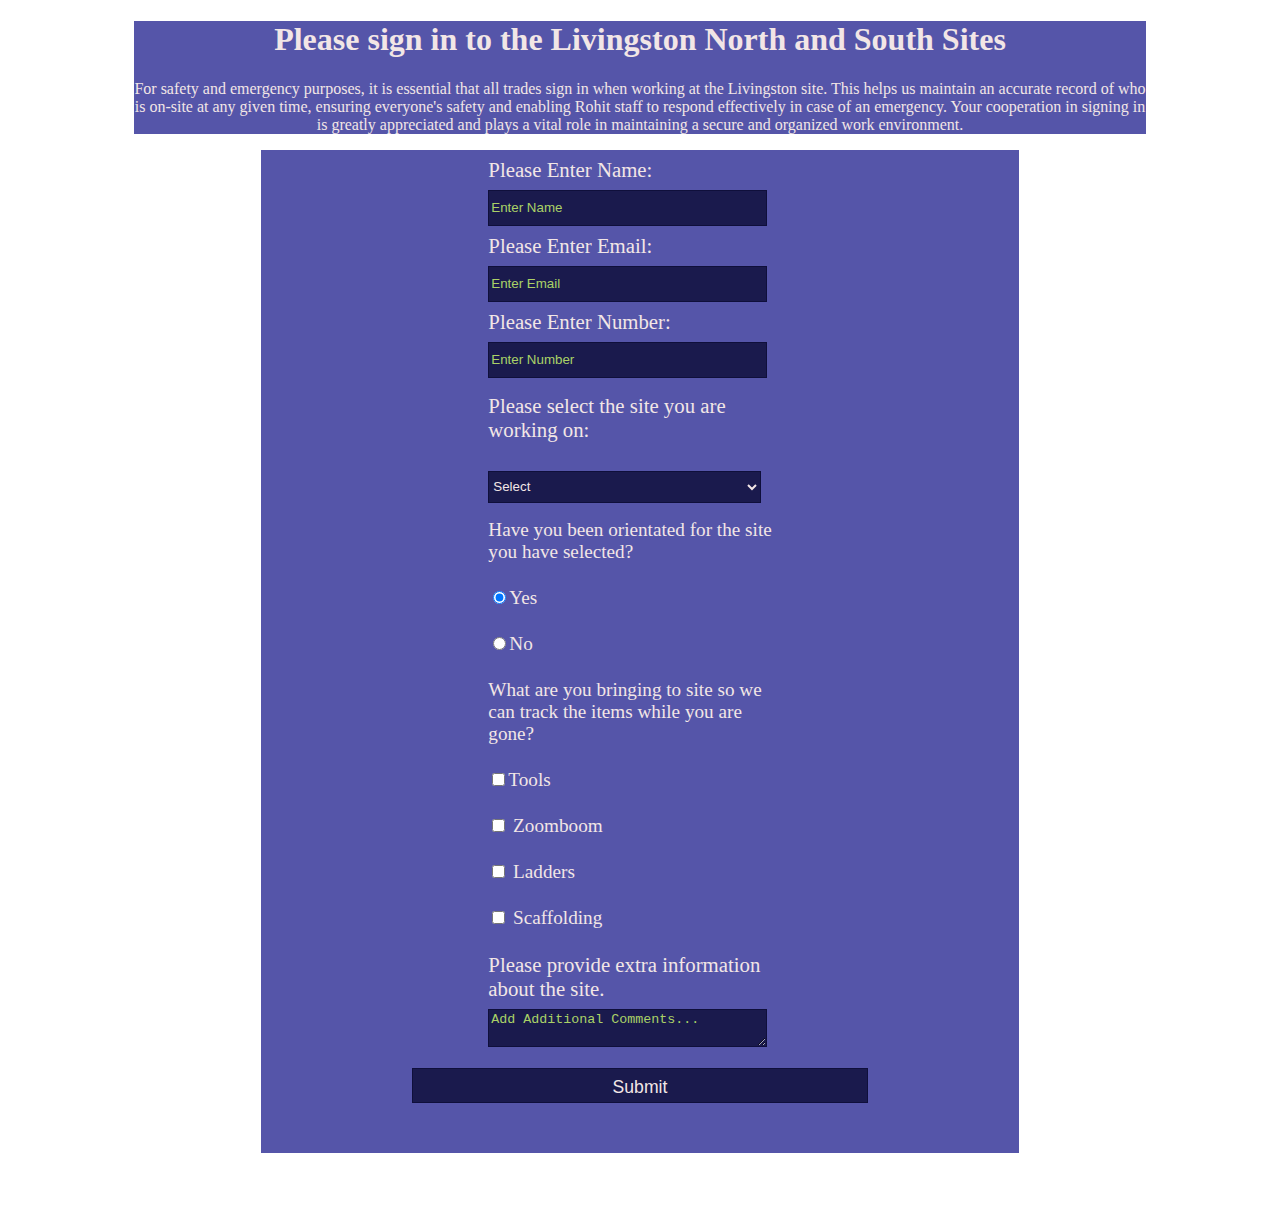
<file: index.html>
<!DOCTYPE html>
<head>
    <meta charset="utf-8">  
    <link rel="stylesheet" type="text/css" href="styles.css">
    <title>Building a Sign-In for Rohit Construction Site in Livingston</title>
</head>
<body>
<!-- Start of form introduction-->
    <div class="introduction">
    
        <h1 id="title">Please sign in to the Livingston North and South Sites</h1>
         <p id="description">For safety and emergency purposes, it is essential that all trades sign in when working at the Livingston site.
             This helps us maintain an accurate record of who is on-site at any given time, ensuring everyone's 
                safety and enabling Rohit staff to respond effectively in case of an emergency.

                Your cooperation in signing in is greatly appreciated and plays a
                vital role in maintaining a secure and organized work environment.</p>
</div>
    <!-- End of form introductory-->

    <main> <!-- Start of main-->

    <!-- Start of form -->
     <form id="survey-form">
        
            <!-- Start of input container -->
            <div class="input-container">

        <!-- Start of name field -->
        <label for="name" id="name">Please Enter Name: <input id="name-label" 
            name="name-label" type="text" placeholder="Enter Name"></label>

        <!-- Start of email field -->
         <label for="email" id="email">Please Enter Email: <input id="email-label" name="email-label" 
            type="email" placeholder="Enter Email"></label>

         <!-- Start of number field -->
      <label for="number" id="number">Please Enter Number:  <input id="number-label" name="number-label" type="number" 
        min="13" max="125" placeholder="Enter Number" required></label>
    

    <p id="para-dropdown">Please select the site you are working on:</p>
        <!-- Start of select dropdown field -->
         <select id="dropdown" name="dropdown">
            <option value="select">Select</option>
            <option value="north">Livingston North</option>
            <option value="south">Livingston South</option>
            <option value="sage-meadows">Sage Meadows</option>
            <option value="sore">Sora</option>
            <option value="seton">Seton</option>
        </select>
    

        <!-- Start of Orientation Radio Button -->
        <p id="para-radio">Have you been orientated for the site you have selected?</p>
     
        <label for="orienations-yes" id="orientation-yes"> 
            <input type="radio" name="orientations-type" id="orienations-yes" value="yes" checked>Yes
        </label>

        <label for="orienations-no" id="orientation-no">
            <input type="radio" name="orientations-type" id="orienations-no" value="no">No
         </label>
        

        <!-- Start of Checkbox field -->
         <p id="para-checkbox"> What are you bringing to site so we can track the items while you are gone?</p>
         
         <label for="tools" id="tools"> <input type="checkbox" name="asset-type" 
            id="tools-label" value="tools">Tools</label>
        
        <label for="zoomboom" id="zoomboom"><input type="checkbox" id="zoomboom-label" name="asset-type" 
            value="zoomboom"> Zoomboom</label>

        <label for="ladders" id="ladders"><input type="checkbox" id="ladders-label" name="asset-type" 
            value="ladders"> Ladders</label>

        <label for="scaffolding" id="scaffolding"><input type="checkbox" id="scaffolding-label" name="asset-type" 
            value="scaffolding"> Scaffolding</label>

            <!-- Start of extra information field -->
            <label for="extra-comments" id="extra-comments" > Please provide extra information about the site.
                <textarea id="extra-comments-label" name="extra-comments" row="3" cols="30"
                 placeholder="Add Additional Comments..."></textarea></label>
                </div> <!-- End of div -->

        <!-- Start of submit button -->
        <Label for="submit">
            <button type="submit" id="submit">Submit</button>
        </Label>
    
    </div> <!-- End of div -->
        </form> <!--end of form-->
    
    </main> <!-- end of main-->

</body>
</html>
</file>
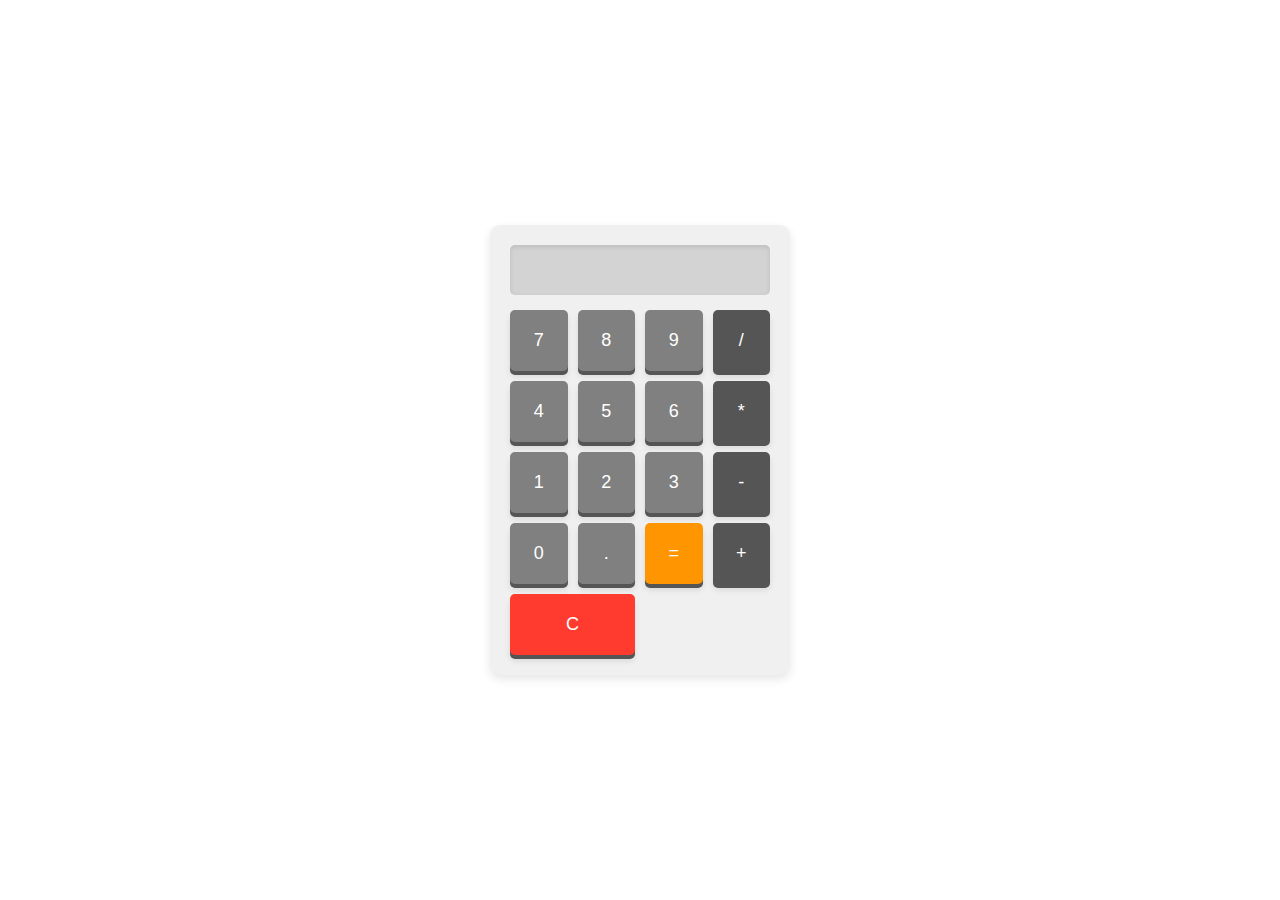
<file: calculator.html>
<!DOCTYPE html>
<html lang="en">
<head>
  <meta charset="UTF-8">
  <meta name="viewport" content="width=device-width, initial-scale=1.0">
  <title>3D Style Calculator</title>
  <link rel="stylesheet" href="styles-calculator.css">
</head>
<body>
  <div class="calculator">
    <input type="text" id="display" disabled>
    <div class="buttons">
      <button>7</button>
      <button>8</button>
      <button>9</button>
      <button class="operator">/</button>

      <button>4</button>
      <button>5</button>
      <button>6</button>
      <button class="operator">*</button>

      <button>1</button>
      <button>2</button>
      <button>3</button>
      <button class="operator">-</button>

      <button>0</button>
      <button>.</button>
      <button class="equal">=</button>
      <button class="operator">+</button>

      <button class="clear">C</button>
    </div>
  </div>
</body>
</html>
</file>
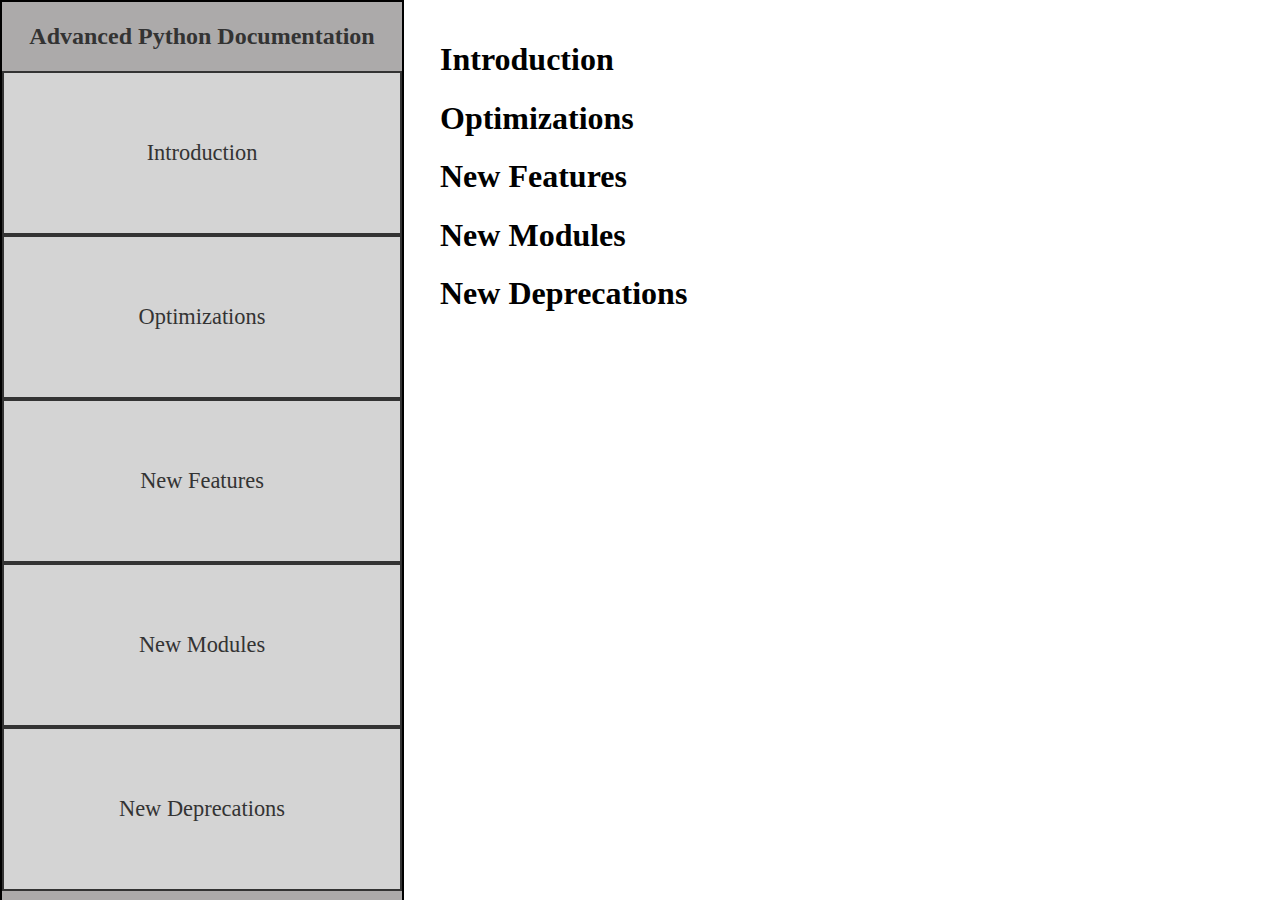
<file: technicalDocumentationPage.html>
<!DOCTYPE html>
 <html lang="en">
    <head>
        <meta charset="utf-8">
        <link rel="stylesheet" href="technicalDocumentationPage.css">
        <meta name="viewport" content="width=device-width, initial-scale=1.0">
        <title>Technical Documentation Page</title>
    </head>

    <body>
        
<!-- Start of navigation bar -->
    <nav id="navbar">
        <header>
           <h2>Advanced Python Documentation</h2>
        </header>

        <ul>
            <li> <a href="#introduction">Introduction</a></li>
            <li> <a href="#optimizations">Optimizations</a></li>
            <li> <a href="#new_features">New Features</a></li>
            <li> <a href="#new_modules">New Modules</a></li>
            <li> <a href="#new_deprecations">New Deprecations</a></li>
        </ul>
    </nav>
<!-- End of navigation bar -->

    <main id="main-doc">
        <section class="main-section">
            <a href="" class="nav-link">
                <header id="introduction">
                <h1>Introduction</h1>
            </header></a>

                <p></p>
                <p></p>


        </section>
        <section class="main-section">
            <a href="" class="nav-link"><header id="optimizations">
                <h1>Optimizations</h1>
            </header></a>
            <p></p>
            <p></p>
            <p></p>
            <p></p>
            <p></p>
        </section>
        <section class="main-section">
            <a href="" class="nav-link"><header id="new_features">
                <h1>New Features</h1>
            </header></a>
            <p></p>
            <p></p>
            <p class="code"></p>
            <p class="code"></p>
            <p></p>
        </section>
        <section class="main-section">
            <a href="" class="nav-link"><header id="new_modules">
                <h1>New Modules</h1>
            </header></a>
            <p></p>
            <p></p>
            <p class="code"></p>
            <p class="code"></p>
            <p></p>
            <p></p>
        </section>
        <section class="main-section">
            <a href="" class="nav-link"><header id="new_deprecations">
                <h1>New Deprecations</h1>
            </header></a>
            <p></p>
            <p class="code"></p>
            <p class="code"></p>
            <p></p>
        </section>

    </main>
    </body>
</html>
</file>
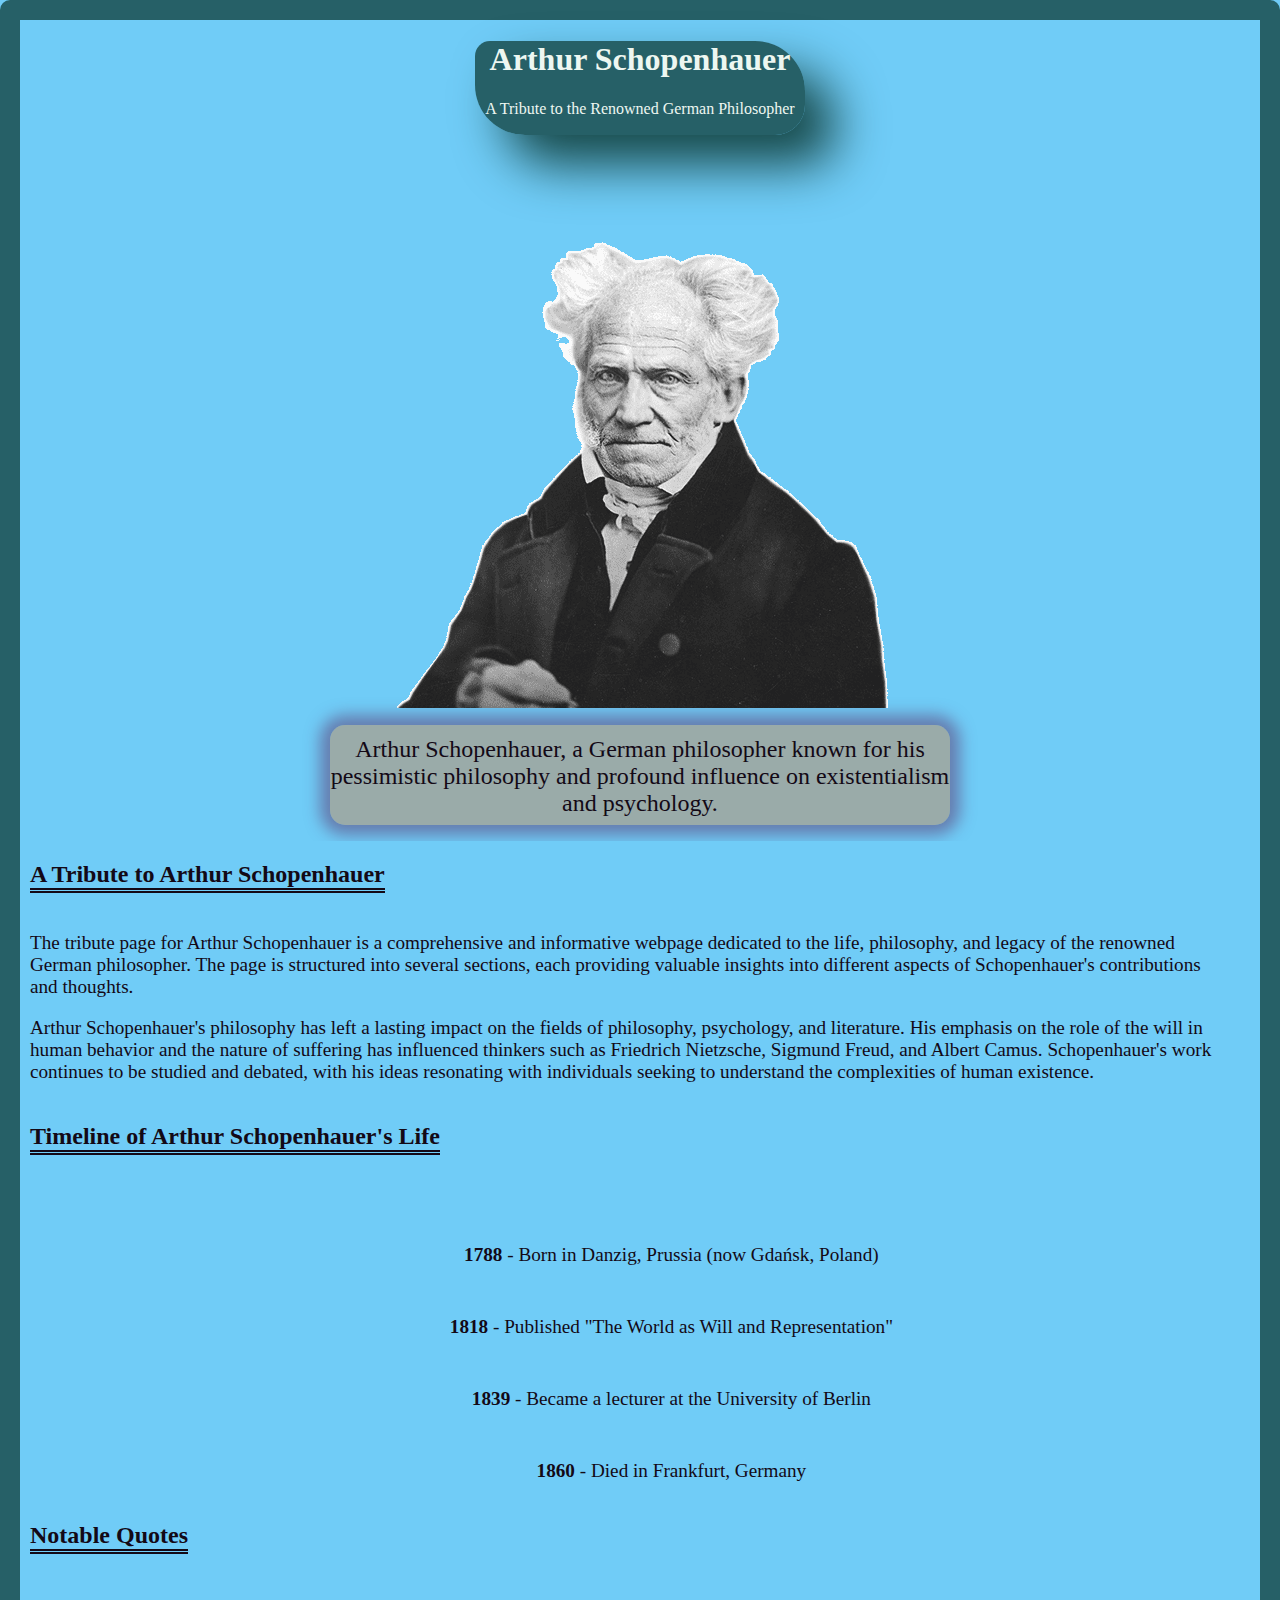
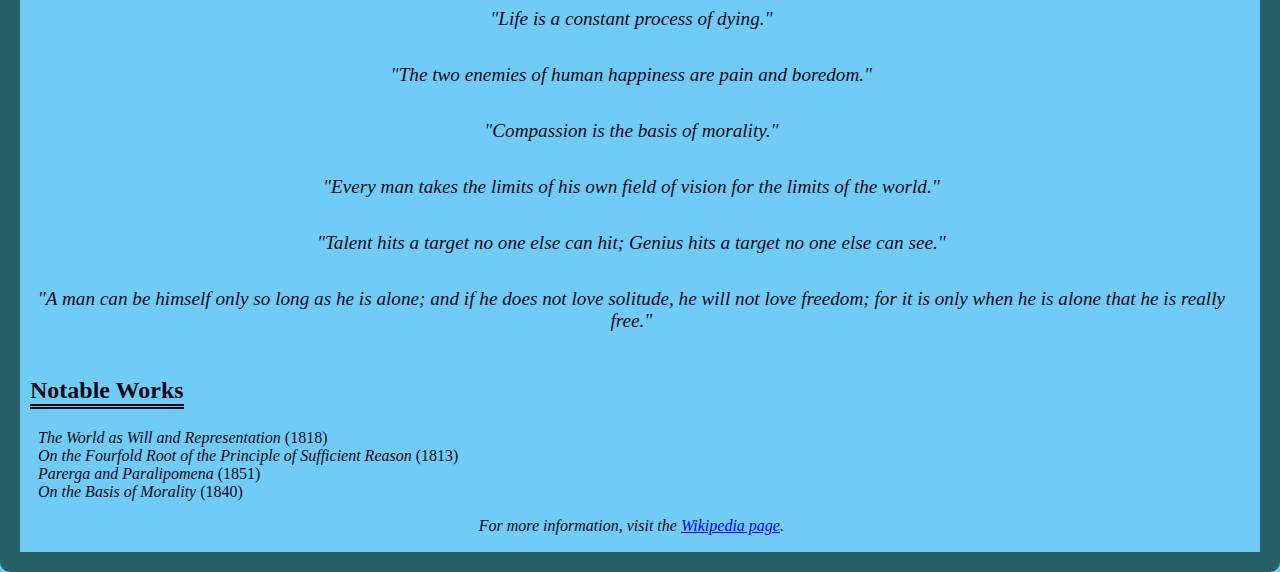
<file: tribute_page.html>
<!DOCTYPE html>
<html lang="en">
<head>
    <meta charset="UTF-8">  
    <link rel="stylesheet" href="tribute_page.css">
    <title>Arthur Schopenhauer</title>
</head>
<body>
    <main> <!--start of main content-->
         
        <div class="introduction"> <!--start of introduction section-->
            
        <header class="header"> <!--start of header section-->
            <h1 id="title">Arthur Schopenhauer</h1>
            <p id="description">A Tribute to the Renowned German Philosopher</p>
        </header> <!--end of header section-->
        </div> <!--end of introduction section-->

        <figure class="img-div">
            <img src="Arthur_Schopenhauer.png" alt="Arthur Schopenhauer" id="image">
            <div class="img-caption">
                
            <figcaption id="img-caption">Arthur Schopenhauer, a German philosopher known for his pessimistic philosophy 
                and profound influence on existentialism and psychology.</figcaption>
            </div> <!--end of img-caption-->
            </figure>

        <section class="tribute-info"> <!--start of tribute section-->
            <h2>A Tribute to Arthur Schopenhauer</h2>
            <p>The tribute page for Arthur Schopenhauer is a comprehensive and informative webpage dedicated to the life, philosophy, 
                and legacy of the renowned German philosopher. 
                The page is structured into several sections, each providing valuable insights into different aspects of Schopenhauer's contributions and thoughts.</p>
            <p>
                Arthur Schopenhauer's philosophy has left a lasting impact on the fields of philosophy, psychology, and literature. 
                His emphasis on the role of the will in human behavior and the nature of suffering has influenced thinkers such as Friedrich Nietzsche, Sigmund Freud, and Albert Camus. 
                Schopenhauer's work continues to be studied and debated, with his ideas resonating with individuals seeking to understand the complexities of human existence.
            </p>
        </section> <!--end of tribute section-->
        
        <section class="tribute-info"> <!--start of timeline section-->
            <h2>Timeline of Arthur Schopenhauer's Life</h2>
            <ul>
                <li><strong>1788</strong> - Born in Danzig, Prussia (now Gdańsk, Poland)</li>
                <li><strong>1818</strong> - Published "The World as Will and Representation"</li>
                <li><strong>1839</strong> - Became a lecturer at the University of Berlin</li>
                <li><strong>1860</strong> - Died in Frankfurt, Germany</li>
            </ul>
        </section> <!--end of timeline section-->

        <section class="tribute-info"> <!-- start of quotes section-->
            <h2>Notable Quotes</h2>
            <blockquote>
                <p>"Life is a constant process of dying."</p>
            </blockquote>
            <blockquote>
                <p>"The two enemies of human happiness are pain and boredom."</p>
            </blockquote>
            <blockquote>
                <p>"Compassion is the basis of morality."</p>
            </blockquote>
            <blockquote>
                <p>"Every man takes the limits of his own field of vision for the limits of the world."</p>
            </blockquote>
            <blockquote>
                <p>"Talent hits a target no one else can hit; Genius hits a target no one else can see."</p>
            </blockquote>
            <blockquote>
                <p>"A man can be himself only so long as he is alone; and if he does not love solitude, he will not love freedom; for it is only when he is alone that he is really free."</p>
            </blockquote>
        </section> <!--end of quotes section-->
    </main>
    <footer>
        <section class="tribute-footer"> <!--start of notable works section-->
            <h2>Notable Works</h2>
            <ul>
                <li><em>The World as Will and Representation</em> (1818)</li>
                <li><em>On the Fourfold Root of the Principle of Sufficient Reason</em> (1813)</li>
                <li><em>Parerga and Paralipomena</em> (1851)</li>
                <li><em>On the Basis of Morality</em> (1840)</li>
            </ul>
            
                <p>For more information, visit the <a href="https://en.wikipedia.org/wiki/Arthur_Schopenhauer">Wikipedia page</a>.</p>
            
        </section>
        
    </footer>
</body>
</html>
</file>
<file: styles.css>
body{
    background-image: url(https://cdn.freecodecamp.org/curriculum/css-cafe/beans.jpg);
    padding-bottom: 50px;
}

.introduction    {
    text-align: center;
    background-color: rgba(43, 43, 148, 0.804);
    width: 80%;
    margin-left: auto;
    margin-right: auto;
    color: rgb(242, 230, 230); 

}

#survey-form {
    
    width: 60%;
    margin-left: auto;
    margin-right: auto;
    background-color: rgba(43, 43, 148, 0.804);
    color: rgb(242, 230, 230);
    padding-bottom: 50px;
}

.input-container {
    width: 40%;
    padding-top: 0.5rem;
    margin-left: auto;
    margin-right: auto;
    color: rgb(242, 230, 230); 
    
    
}
#name-label, #email-label, #number-label, #dropdown,#extra-comments-label{
    width: 90%;
    height: 2.0rem;
    margin-top: 0.5rem;
    margin-bottom: 0.5rem;
    color: rgb(242, 230, 230);
    background-color: rgba(13, 13, 55, 0.804);
    border: 1px solid rgba(13, 13, 55, 0.804);
}
#name, #email, #number, #para-dropdown, #extra-comments{
    font-size: 1rem;
    margin-top:0.5rem;
    width: 100%;
    color: rgb(242, 230, 230);
    font-size: 1.3rem;
    
}
#orientation-yes, #orientation-no, #para-radio, #para-checkbox, 
#tools, #ladders, #zoomboom, #scaffolding{
    display: block;
    font-size: 1.2rem;
    margin-bottom: 1.5rem;
    margin-top: 0.5rem;
    color: rgb(242, 230, 230);
}
input::placeholder, textarea::placeholder {
    color: rgba(192, 235, 107, 0.892); /* Change this to the desired color */
}
#submit {
    display: block;
    width: 60%;
    margin-left: auto;
    margin-right: auto;
    margin-top: 0.5rem;
    background-color: rgba(13, 13, 55, 0.804);
    color: rgb(242, 230, 230);
    border: 1px solid rgba(13, 13, 55, 0.804);
    padding: 0.5rem;
    height: 2em;
    font-size: 1.1rem;
  }
</file>
<file: technicalDocumentationPage.css>
body {
    margin: 0;
    padding: 0;
    display: flex;
}

#navbar {
    position: fixed;
    width: 400px; /* Increased from 300px */
    height: 100vh;
    left: 0;
    top: 0;
    border: 2px solid black;
    background-color: #acaaaa;
    overflow: hidden; /* Changed from overflow-y: auto */
}

#navbar header {
    text-align: center;
    padding: 20px 15px; /* Increased padding */
}

#navbar header h2 {
    font-size: 1.5em; /* Slightly increased */
    margin: 0;
    white-space: nowrap;
    color: #333;
    line-height: 1.2; /* Added to control vertical spacing */
}

#navbar ul {
    list-style: none;
    padding: 0;
    margin: 0;
    display: flex;
    flex-direction: column;
    height: calc(100vh - 80px); /* Adjusted height calculation */
}

#navbar li {
    font-size: 1.4em; /* Slightly reduced font size */
    padding: 15px; /* Reduced padding */
    border: 2px solid #333;
    margin: 0; /* Remove margin between items */
    flex: 1;
    display: flex;
    align-items: center;
    justify-content: center;
    background-color: #d4d4d4;
    border-radius: 0; /* Remove rounded corners */
    transition: background-color 0.3s;
}

#navbar li:hover {
    background-color: #c0c0c0;
    cursor: pointer;
}

#navbar li a {
    text-decoration: none;
    color: #333;
}

#navbar li a:visited {
    color: #333;
}

#navbar li a:hover {
    color: #000;
}

#main-doc {
    margin-left: 420px; /* Adjusted to account for wider navbar */
    padding: 20px;
    width: calc(100% - 440px);
}

#main-doc a {
    text-decoration: none;
    color: #000;
}

#main-doc a:visited {
    color: #000;
}

#main-doc a:hover {
    color: #333;
    text-decoration: underline;
}

@media screen and (max-width: 768px) {
    body {
        flex-direction: column;
    }
    
    #navbar {
        position: relative;
        width: 100%;
        height: auto;
    }
    
    #navbar ul {
        height: auto;
    }
    
    #navbar li {
        margin: 0;
        padding: 10px;
        border-width: 1px 0; /* Only show top/bottom borders on mobile */
    }
    
    #main-doc {
        margin-left: 0;
        width: 100%;
    }
}
</file>
<file: tribute_page.css>
body {
    margin: 0;
    padding: 0;
    border: 20px solid rgba(23, 73, 73, 0.833);
    background-color: rgb(112, 204, 247);
    border-radius: 10px;


}
main {

    background-color:  rgb(112, 204, 247);

}
.header {
    width: 50%;
    margin-left: auto;
    margin-right: auto;
    font-family:  'Times New Roman', serif;
    background-color: rgba(23, 73, 73, 0.833);
    color: rgb(237, 247, 241);
    text-align: center;
    border-radius: 15px 50px 30px;
    padding: 0 10px 1px 10px;
    box-shadow: 30px 30px 50px rgb(23, 73, 73);

    

}

.introduction {
    width: 50%;
    margin-left: auto;
    margin-right: auto;
    background-color: rgb(112, 204, 247);
    color: rgb(255, 255, 254);
    text-align: center;
}

.img-div {
    width: 50%;
    max-width: 100%;
    margin-left: auto;
    margin-right: auto;
    margin-top: 6rem;
    background-color: rgba(112, 204, 247);
    color: rgb(19, 9, 22);
    text-align: center;
    
}

#img-caption {
    font-size: 1.5rem;
    color: rgb(19, 9, 22);
    background-color: rgba(215, 125, 60, 0.414);
    box-shadow: 0 0 15px 10px rgba(92, 48, 105, 0.5);
    border-radius: 15px;
    padding: 0.7rem 0 0.5rem 0;
    margin-top: 0.8rem;
    
}

.tribute-info {
    width: 97%;
    margin-right: auto;
    background-color: rgb(112, 204, 247);
    color: rgb(19, 9, 22);
    text-align: left;
    padding: 0 10px 1px 10px;
}

.tribute-info h2 {
    display: inline-block;
    border-bottom: 5px double rgb(19, 9, 22);
}

.tribute-info p {
    font-size: 1.2rem;
    width: 100%;
    box-sizing: border-box;
}

.tribute-info ul {
    font-size: 1.2rem;
    margin-left: auto;
    margin-right: auto;
    text-align: center;
    width: 100%;
    list-style-type: none; 
}

.tribute-info li {
    
    padding-top: 50px;;
}
.tribute-info blockquote {
    font-size: 1.5rem;
    font-style: italic;
    margin-left: auto;
    margin-right: auto;
    text-align: center;

}

.tribute-info blockquote p {
    padding-top: 10px;
}

.tribute-footer {
    width: 97%;
    margin-right: auto;
    background-color: rgb(112, 204, 247);
    color: rgb(19, 9, 22);
    text-align: left;
    padding: 0 10px 1px 10px;
}
.tribute-footer h2 {
    display: inline-block;
    border-bottom: 5px double rgb(19, 9, 22);
}

.tribute-footer ul {
    font-size: 1.0rem;
    margin-left: -2rem;
    margin-top: 0rem;
    text-align: left;
    width: 100%;
    list-style-type: none; 

}
.tribute-footer p {
    font-size: 1.0rem;
    width: 100%;
    font-style: italic;
    text-align: center;
}
</file>
<file: styles-calculator.css>
/* General Reset */
* {
    margin: 0;
    padding: 0;
    box-sizing: border-box;
  }
  
  body {
    display: flex;
    justify-content: center;
    align-items: center;
    height: 100vh;
    background-color: white;
    font-family: Arial, sans-serif;
  }
  
  .calculator {
    background-color: #f0f0f0;
    border-radius: 10px;
    box-shadow: 0px 4px 10px rgba(0, 0, 0, 0.1);
    padding: 20px;
    width: 300px;
  }
  
  #display {
    width: 100%;
    height: 50px;
    background-color: lightgrey;
    border: none;
    border-radius: 5px;
    font-size: 24px;
    text-align: right;
    padding: 10px;
    margin-bottom: 15px;
    box-shadow: inset 0px 2px 5px rgba(0, 0, 0, 0.1);
  }
  
  .buttons {
    display: grid;
    grid-template-columns: repeat(4, 1fr);
    gap: 10px;
  }
  
  button {
    background-color: grey;
    color: white;
    border: none;
    border-radius: 5px;
    padding: 20px;
    font-size: 18px;
    cursor: pointer;
    box-shadow: 0px 4px 0px #555, 0px 6px 6px rgba(0, 0, 0, 0.1);
    transition: all 0.1s ease;
  }
  
  button:hover {
    background-color: #666;
    box-shadow: 0px 2px 0px #444, 0px 4px 6px rgba(0, 0, 0, 0.1);
  }
  
  button:active {
    background-color: #555;
    box-shadow: 0px 1px 0px #333, 0px 2px 6px rgba(0, 0, 0, 0.1);
    transform: translateY(2px);
  }
  
  .operator {
    background-color: #555;
  }
  
  .operator:hover {
    background-color: #444;
  }
  
  .equal {
    background-color: #ff9500;
    grid-column: span 1;
  }
  
  .equal:hover {
    background-color: #e08900;
  }
  
  .clear {
    background-color: #ff3b30;
    grid-column: span 2;
  }
  
  .clear:hover {
    background-color: #e02a20;
  }
</file>
